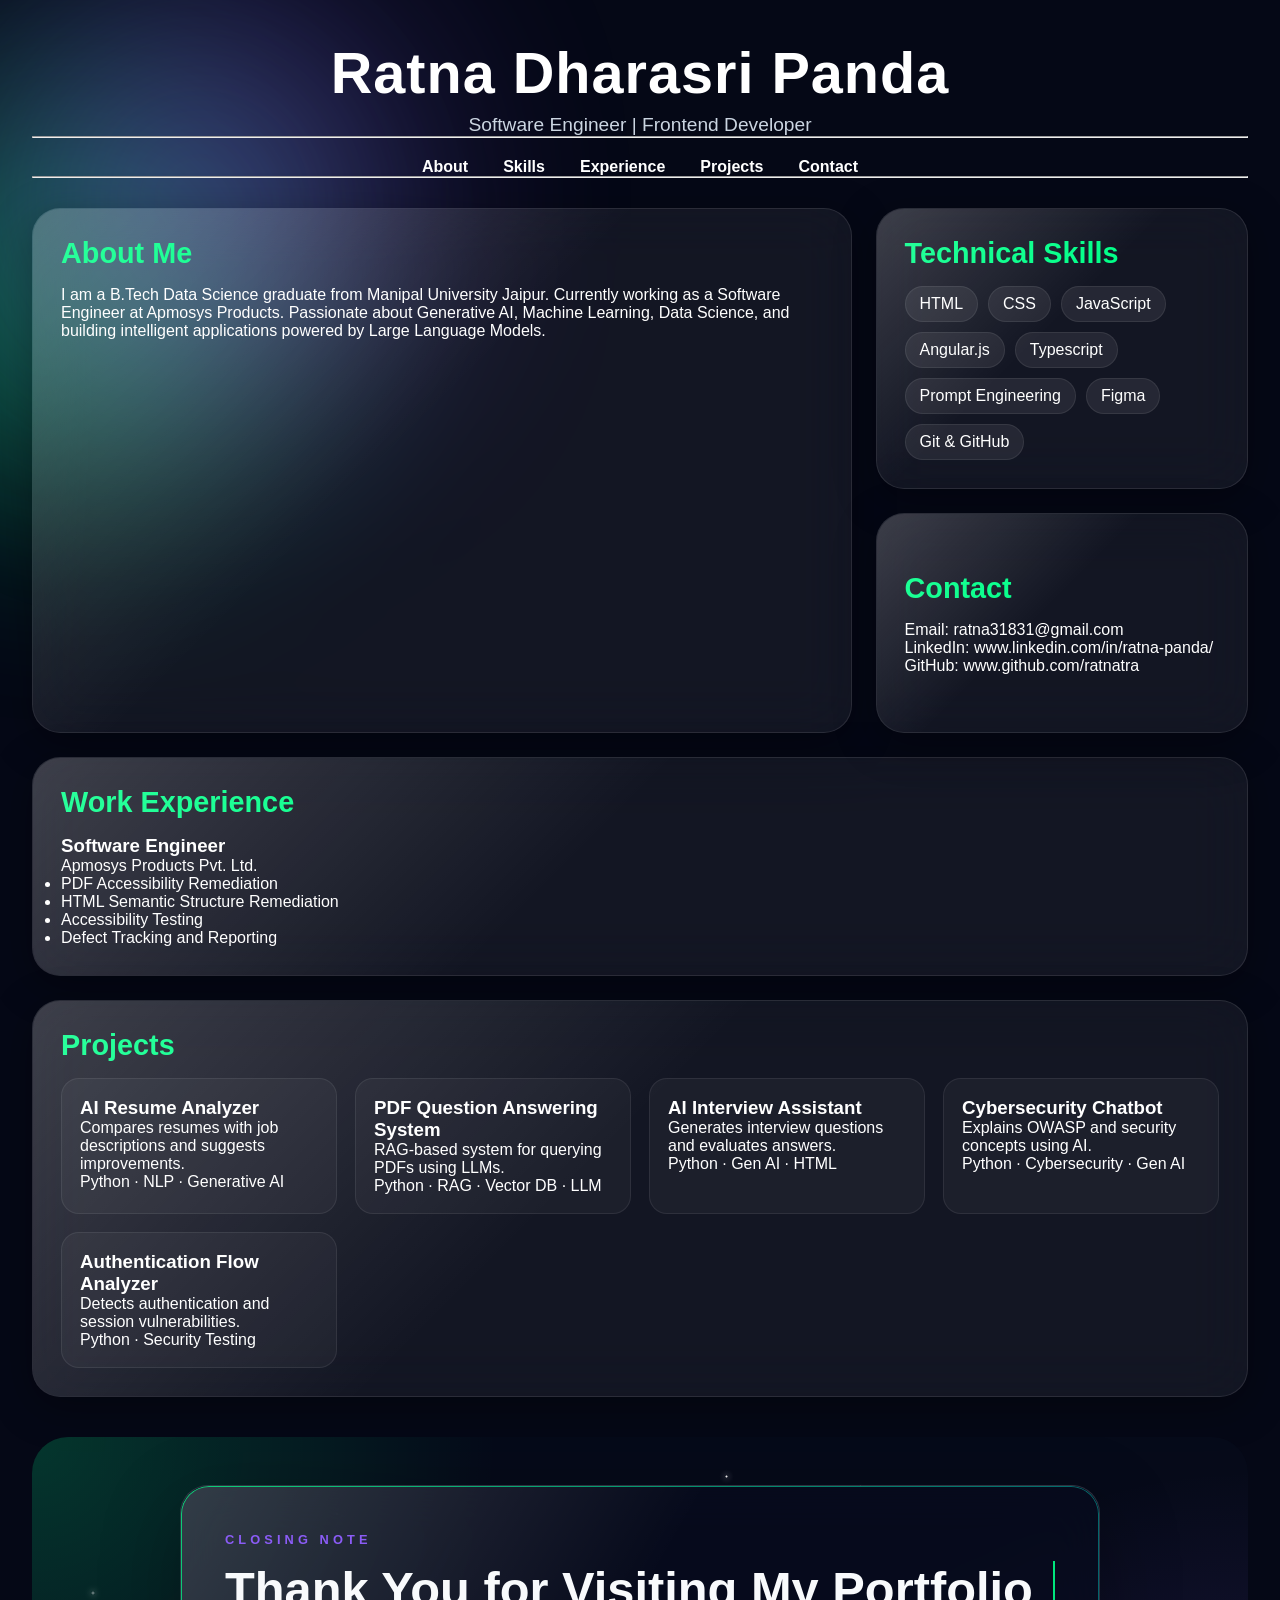
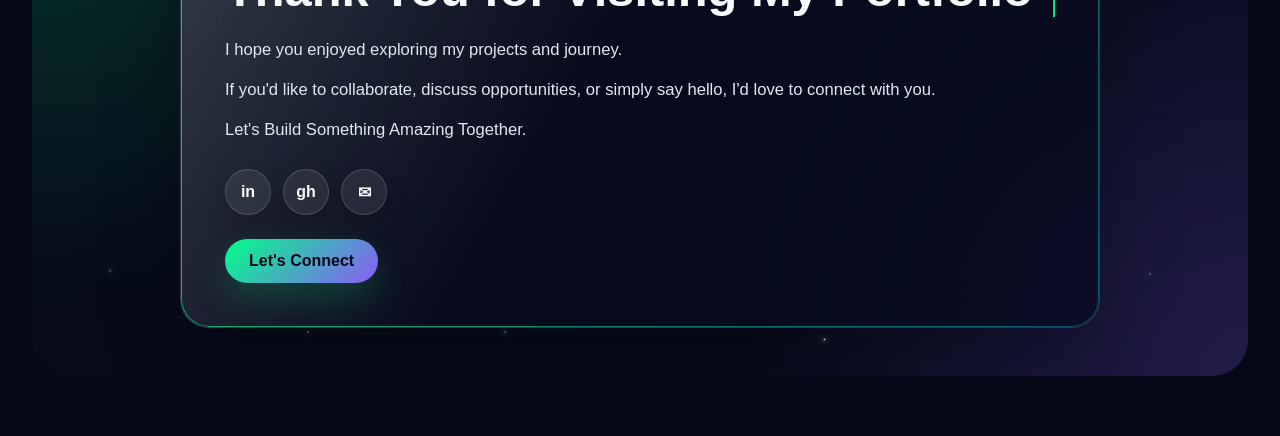
<file: index.html>
<!DOCTYPE html>
<html lang="en">

<head>
<meta charset="UTF-8">
<meta name="viewport" content="width=device-width, initial-scale=1.0">
<title>Ratna Dharasri Panda Portfolio</title>
<link rel="stylesheet" href="style.css">
</head>

<body class="container">

<div >

    <!-- HEADER -->
    <header class="hero-header">

        <h1>Ratna Dharasri Panda</h1>

        <p>Software Engineer | Frontend Developer</p>

        <hr>

        <nav>
            <a href="#about">About</a>
            <a href="#skills">Skills</a>
            <a href="#experience">Experience</a>
            <a href="#projects">Projects</a>
            <a href="#contact">Contact</a>
        </nav>

        <hr>

    </header>

    <!-- BENTO GRID (IMPORTANT FIX) -->
    <div class="bento">

        <!-- ABOUT -->
        <section id="about" class="card about">

            <h2>About Me</h2>

            <p>
                I am a B.Tech Data Science graduate from Manipal University Jaipur.
                Currently working as a Software Engineer at Apmosys Products.
                Passionate about Generative AI, Machine Learning, Data Science, and building intelligent applications powered by Large Language Models.
            </p>

        </section>

        <!-- SKILLS -->
        <section id="skills" class="card skills">

            <h2>Technical Skills</h2>

            <ul class="skill-list">
                <li class="skill">HTML</li>
                <li class="skill">CSS</li>
                <li class="skill">JavaScript</li>
                <li class="skill">Angular.js</li>
                <li class="skill">Typescript</li>
                <li class="skill">Prompt Engineering</li>
                <li class="skill">Figma</li>
                <li class="skill">Git & GitHub</li>
            </ul>

        </section>

        <!-- EXPERIENCE -->
        <section id="experience" class="card experience">

            <h2>Work Experience</h2>

            <article>

                <h3>Software Engineer</h3>
                <p>Apmosys Products Pvt. Ltd.</p>

                <ul>
                    <li>PDF Accessibility Remediation</li>
                    <li>HTML Semantic Structure Remediation</li>
                    <li>Accessibility Testing</li>
                    <li>Defect Tracking and Reporting</li>
                </ul>

            </article>

        </section>

        <!-- PROJECTS -->
        <section id="projects" class="card projects">

            <h2>Projects</h2>

            <div class="project-grid">

                <div class="project">
                    <h3>AI Resume Analyzer</h3>
                    <p>Compares resumes with job descriptions and suggests improvements.</p>
                    <p class="tech">Python · NLP · Generative AI</p>
                </div>

                <div class="project">
                    <h3>PDF Question Answering System</h3>
                    <p>RAG-based system for querying PDFs using LLMs.</p>
                    <p class="tech">Python · RAG · Vector DB · LLM</p>
                </div>

                <div class="project">
                    <h3>AI Interview Assistant</h3>
                    <p>Generates interview questions and evaluates answers.</p>
                    <p class="tech">Python · Gen AI · HTML</p>
                </div>

                <div class="project">
                    <h3>Cybersecurity Chatbot</h3>
                    <p>Explains OWASP and security concepts using AI.</p>
                    <p class="tech">Python · Cybersecurity · Gen AI</p>
                </div>

                <div class="project">
                    <h3>Authentication Flow Analyzer</h3>
                    <p>Detects authentication and session vulnerabilities.</p>
                    <p class="tech">Python · Security Testing</p>
                </div>

            </div>

        </section>

        <!-- CONTACT -->
        <section id="contact" class="card contact">

            <h2>Contact</h2>

            <p>Email: ratna31831@gmail.com</p>
            <p>LinkedIn: www.linkedin.com/in/ratna-panda/</p>
            <p>GitHub: www.github.com/ratnatra</p>

        </section>

    </div>

    <section class="thank-you-section" id="thank-you" aria-labelledby="thank-you-title">
        <div class="thank-you-backdrop" aria-hidden="true"></div>
        <div class="thank-you-stars" aria-hidden="true"></div>

        <div class="thank-you-card">
            <p class="thank-you-kicker">Closing Note</p>
            <h2 class="thank-you-title" id="thank-you-title">Thank You for Visiting My Portfolio</h2>

            <p class="thank-you-text thank-you-text--first">
                I hope you enjoyed exploring my projects and journey.
            </p>
            <p class="thank-you-text thank-you-text--second">
                If you'd like to collaborate, discuss opportunities, or simply say hello, I'd love to connect with you.
            </p>
            <p class="thank-you-text thank-you-text--third">
                Let's Build Something Amazing Together.
            </p>

            <div class="thank-you-social" aria-label="Social links">
                <a class="social-link social-link--1" href="https://www.linkedin.com/in/ratna-panda/" target="_blank" rel="noopener noreferrer" aria-label="Visit my LinkedIn profile">
                    in
                </a>
                <a class="social-link social-link--2" href="https://github.com/ratnatra" target="_blank" rel="noopener noreferrer" aria-label="Visit my GitHub profile">
                    gh
                </a>
                <a class="social-link social-link--3" href="mailto:ratna31831@gmail.com" aria-label="Email me">
                    ✉
                </a>
            </div>

            <a class="thank-you-button" href="mailto:ratna31831@gmail.com">Let's Connect</a>
        </div>
    </section>

    <script>
        const thankYouSection = document.querySelector('.thank-you-section');
        const starLayer = document.querySelector('.thank-you-stars');

        if (thankYouSection && starLayer) {
            const starCount = 24;

            for (let index = 0; index < starCount; index += 1) {
                const star = document.createElement('span');
                star.className = 'star';

                const size = 1 + Math.random() * 3.2;
                const left = Math.random() * 100;
                const top = Math.random() * 100;
                const duration = 5 + Math.random() * 6;
                const delay = Math.random() * 3.5;
                const opacity = 0.2 + Math.random() * 0.8;
                const drift = (Math.random() > 0.5 ? 1 : -1) * (10 + Math.random() * 24);

                star.style.setProperty('--size', `${size}px`);
                star.style.setProperty('--left', `${left}%`);
                star.style.setProperty('--top', `${top}%`);
                star.style.setProperty('--duration', `${duration}s`);
                star.style.setProperty('--delay', `${delay}s`);
                star.style.setProperty('--opacity', opacity.toFixed(2));
                star.style.setProperty('--drift', `${drift}px`);

                starLayer.appendChild(star);
            }

            const revealSection = () => {
                if (!('IntersectionObserver' in window)) {
                    thankYouSection.classList.add('is-visible');
                    return;
                }

                const observer = new IntersectionObserver((entries) => {
                    entries.forEach((entry) => {
                        if (entry.isIntersecting) {
                            thankYouSection.classList.add('is-visible');
                            observer.disconnect();
                        }
                    });
                }, { threshold: 0.2 });

                observer.observe(thankYouSection);
            };

            revealSection();
        }
    </script>

</div>

</body>
</html>
</file>
<file: style.css>
/* =========================
   RESET
========================= */

*{
    margin:0;
    padding:0;
    box-sizing:border-box;
}

html{
    scroll-behavior:smooth;
}

body{
    font-family:'Segoe UI',sans-serif;
    color:#fff;
    min-height:100vh;
    overflow-x:hidden;
    background:#050816;
}

/* =========================
   SUBTLE GRID + AURORA (MODERN UI DEPTH)
========================= */

body::before{
    content:"";
    position:fixed;
    inset:-50%;
    z-index:-2;

    background:
        radial-gradient(circle at 20% 20%, rgba(0,212,255,.35), transparent 40%),
        radial-gradient(circle at 80% 30%, rgba(139,92,246,.35), transparent 40%),
        radial-gradient(circle at 40% 80%, rgba(0,255,136,.25), transparent 40%),
        radial-gradient(circle at 90% 90%, rgba(255,122,24,.25), transparent 40%),
        radial-gradient(circle at 10% 90%, rgba(255,0,128,.18), transparent 40%);

    filter:blur(140px);
    animation:auroraMove 18s ease-in-out infinite alternate;
}

body::after{
    content:"";
    position:fixed;
    inset:0;
    z-index:-1;

    background:
        linear-gradient(rgba(255,255,255,.03) 1px, transparent 1px),
        linear-gradient(90deg, rgba(255,255,255,.03) 1px, transparent 1px),
        rgba(5,8,22,.78);

    background-size:60px 60px;
}

/* =========================
   FLOATING BLOBS (TRENDY DYNAMIC EFFECT)
========================= */

body{
    position:relative;
}

body::marker,
body::before,
body::after{
    pointer-events:none;
}

.container::before,
.container::after{
    content:"";
    position:fixed;
    width:400px;
    height:400px;
    border-radius:50%;
    filter:blur(120px);
    opacity:.4;
    z-index:-1;
    animation:floatBlob 10s infinite ease-in-out;
}

.container::before{
    background:#00ff88;
    top:10%;
    left:-10%;
}

.container::after{
    background:#8b5cf6;
    bottom:10%;
    right:-10%;
    animation-delay:2s;
}

@keyframes floatBlob{
    0%,100%{ transform:translateY(0px) scale(1); }
    50%{ transform:translateY(-30px) scale(1.1); }
}

/* =========================
   AURORA MOVE
========================= */

@keyframes auroraMove{
    0%{ transform:translate(0,0) scale(1); }
    100%{ transform:translate(-6%,4%) scale(1.08); }
}

/* =========================
   CONTAINER
========================= */

.container{
    width:min(1600px,95%);
    margin:auto;
    padding:40px 0;
}

/* =========================
   HEADER
========================= */

.hero-header{
    text-align:center;
    margin-bottom:30px;
    animation:fadeUp .8s ease forwards;
}

.hero-header h1{
    font-size:3.6rem;
    font-weight:800;
    letter-spacing:1px;
}

.hero-header p{
    font-size:1.2rem;
    color:#cbd5e1;
    margin-top:8px;
}

/* =========================
   NAVIGATION
========================= */

nav{
    display:flex;
    justify-content:center;
    gap:35px;
    flex-wrap:wrap;
    margin-top:20px;
}

nav a{
    text-decoration:none;
    color:#fff;
    font-weight:600;
    position:relative;
    transition:.3s;
}

nav a::after{
    content:"";
    position:absolute;
    left:0;
    bottom:-6px;
    width:0;
    height:2px;
    background:#00ff88;
    transition:.3s;
}

nav a:hover{
    color:#00ff88;
}

nav a:hover::after{
    width:100%;
}

/* =========================
   BENTO GRID (MODERN + BALANCED)
========================= */

.bento{
    display:grid;

    grid-template-columns:
        minmax(0,2.2fr)
        minmax(280px,1fr);

    grid-template-areas:
        "about skills"
        "about contact"
        "experience experience"
        "projects projects";

    gap:24px;

    width:100%;
}

/* mapping */
.about{ grid-area:about; }
.skills{ grid-area:skills; }
.contact{ grid-area:contact; }
.experience{ grid-area:experience; }
.projects{ grid-area:projects; }

/* =========================
   GLASS CARDS (ULTRA MODERN)
========================= */

.card{
    position:relative;

    background:rgba(255,255,255,.06);
    border:1px solid rgba(255,255,255,.10);

    -webkit-backdrop-filter:blur(28px);
    backdrop-filter:blur(28px);

    border-radius:28px;

    padding:28px;

    overflow:hidden;

    transition:.35s ease;

    box-shadow:0 10px 40px rgba(0,0,0,.35);

    animation:fadeUp .8s ease both;
}

/* glass shine */
.card::before{
    content:"";
    position:absolute;
    inset:0;

    background:
        linear-gradient(
            135deg,
            rgba(255,255,255,.18),
            transparent 45%
        );

    pointer-events:none;
}

/* hover */
.card:hover{
    transform:translateY(-8px) scale(1.01);
    border-color:rgba(0,255,136,.25);

    box-shadow:
        0 25px 80px rgba(0,255,136,.12),
        0 0 40px rgba(0,255,136,.10);
}

/* =========================
   ANIMATION
========================= */

@keyframes fadeUp{
    from{
        opacity:0;
        transform:translateY(20px);
    }
    to{
        opacity:1;
        transform:translateY(0);
    }
}

/* =========================
   HEADINGS
========================= */

h2{
    font-size:1.8rem;
    margin-bottom:16px;
    color:#00ff88;
}

/* =========================
   SKILLS (TRENDY PILLS)
========================= */

.skills{
    overflow:hidden;
}

.skill-list{
    display:flex;
    flex-wrap:wrap;
    gap:10px;
    width:100%;
    margin:0;
    padding:0;
    list-style:none;
    align-items:flex-start;
}

.skill{
    display:inline-flex;
    align-items:center;
    margin:0;
    padding:8px 14px;
    border-radius:999px;

    background:rgba(255,255,255,.08);
    border:1px solid rgba(255,255,255,.08);

    transition:.3s;
    max-width:100%;
}

.skill:hover{
    background:rgba(0,255,136,.18);
    transform:translateY(-4px) scale(1.05);
}

/* =========================
   PROJECTS
========================= */

.project-grid{
    display:grid;

    grid-template-columns:
        repeat(auto-fit,minmax(260px,1fr));

    gap:18px;
}

.project{
    padding:18px;

    border-radius:18px;

    background:rgba(255,255,255,.04);
    border:1px solid rgba(255,255,255,.08);

    transition:.3s;
}

.project:hover{
    transform:translateY(-6px) scale(1.02);
    border-color:rgba(0,255,136,.25);
}

/* =========================
   CONTACT
========================= */

.contact{
    display:flex;
    flex-direction:column;
    justify-content:center;
    min-height:220px;
}

/* =========================
   THANK YOU SECTION
========================= */

.thank-you-section{
    position:relative;
    margin:40px 0 20px;
    padding:clamp(24px,4vw,48px);
    border-radius:36px;
    overflow:hidden;
    isolation:isolate;
    opacity:0;
    transform:translateY(80px);
    transition:opacity .85s cubic-bezier(.2,.8,.2,1), transform .85s cubic-bezier(.2,.8,.2,1);
}

.thank-you-section.is-visible{
    opacity:1;
    transform:translateY(0);
}

.thank-you-backdrop,
.thank-you-stars{
    position:absolute;
    inset:0;
    pointer-events:none;
}

.thank-you-backdrop{
    background:
        radial-gradient(circle at top left, rgba(0,255,136,.18), transparent 35%),
        radial-gradient(circle at bottom right, rgba(139,92,246,.22), transparent 38%),
        rgba(7,12,28,.78);
    opacity:0;
    transition:opacity .8s ease;
}

.thank-you-section.is-visible .thank-you-backdrop{
    opacity:1;
}

.thank-you-stars{
    overflow:hidden;
}

.thank-you-stars .star{
    position:absolute;
    left:var(--left);
    top:var(--top);
    width:var(--size);
    height:var(--size);
    border-radius:50%;
    background:radial-gradient(circle, rgba(255,255,255,1) 0%, rgba(255,255,255,.8) 35%, rgba(255,255,255,0) 75%);
    box-shadow:
        0 0 6px rgba(255,255,255,.9),
        0 0 18px rgba(0,255,136,.45),
        0 0 30px rgba(0,212,255,.28);
    opacity:0;
    transform:translate3d(0,0,0);
    will-change:transform,opacity;
    pointer-events:none;
    animation:starFloat var(--duration) ease-in-out var(--delay) infinite;
}

.thank-you-section.is-visible .thank-you-stars .star{
    opacity:var(--opacity);
}

.thank-you-card{
    position:relative;
    z-index:1;
    max-width:920px;
    margin:0 auto;
    padding:clamp(24px,4vw,44px);
    border-radius:28px;
    background:rgba(8,12,30,.72);
    border:1px solid rgba(255,255,255,.16);
    -webkit-backdrop-filter:blur(24px);
    backdrop-filter:blur(24px);
    box-shadow:0 24px 80px rgba(0,0,0,.28);
}

.thank-you-card::before{
    content:"";
    position:absolute;
    inset:0;
    border-radius:inherit;
    background:linear-gradient(120deg, rgba(255,255,255,.18), transparent 45%);
    pointer-events:none;
}

.thank-you-card::after{
    content:"";
    position:absolute;
    inset:0;
    border-radius:inherit;
    padding:1px;
    background:linear-gradient(120deg, rgba(0,255,136,.75), rgba(0,212,255,.35), rgba(139,92,246,.75), rgba(255,122,24,.55));
    background-size:300% 300%;
    animation:borderShift 8s linear infinite;
    -webkit-mask:linear-gradient(#fff 0 0) content-box, linear-gradient(#fff 0 0);
    mask:linear-gradient(#fff 0 0) content-box, linear-gradient(#fff 0 0);
    -webkit-mask-composite:xor;
    mask-composite:exclude;
    pointer-events:none;
}

.thank-you-kicker{
    position:relative;
    z-index:1;
    display:inline-block;
    margin-bottom:14px;
    text-transform:uppercase;
    letter-spacing:.32em;
    font-size:.8rem;
    font-weight:700;
    color:#8b5cf6;
    opacity:0;
    transform:translateY(14px);
    transition:opacity .6s ease .15s, transform .6s ease .15s;
}

.thank-you-section.is-visible .thank-you-kicker{
    opacity:1;
    transform:translateY(0);
}

.thank-you-title{
    position:relative;
    z-index:1;
    font-size:clamp(1.8rem,2.6vw + 1rem,3.05rem);
    line-height:1.15;
    margin-bottom:18px;
    color:#f8fafc;
    font-weight:800;
    overflow:hidden;
    white-space:nowrap;
    width:0;
    border-right:2px solid rgba(0,255,136,.9);
    opacity:0;
    animation:typeWriter 1.8s steps(44,end) .55s forwards, blink .85s step-end infinite 2.3s;
}

.thank-you-section.is-visible .thank-you-title{
    opacity:1;
}

.thank-you-text{
    position:relative;
    z-index:1;
    max-width:720px;
    margin:0;
    font-size:1.04rem;
    line-height:1.8;
    color:#e2e8f0;
    opacity:0;
    transform:translateY(14px);
    transition:opacity .6s ease, transform .6s ease;
}

.thank-you-text--first{
    transition-delay:1.2s;
}

.thank-you-text--second{
    margin-top:10px;
    transition-delay:1.55s;
}

.thank-you-text--third{
    margin-top:10px;
    transition-delay:1.85s;
}

.thank-you-section.is-visible .thank-you-text{
    opacity:1;
    transform:translateY(0);
}

.thank-you-social{
    position:relative;
    z-index:1;
    display:flex;
    flex-wrap:wrap;
    gap:12px;
    margin-top:24px;
}

.thank-you-social a{
    display:grid;
    place-items:center;
    width:46px;
    height:46px;
    border-radius:50%;
    border:1px solid rgba(255,255,255,.16);
    background:rgba(255,255,255,.08);
    color:#f8fafc;
    text-decoration:none;
    font-weight:700;
    transform:scale(.85);
    opacity:0;
    box-shadow:0 10px 24px rgba(0,0,0,.2);
    transition:transform .3s ease, background .3s ease, border-color .3s ease;
    animation:iconPop .45s cubic-bezier(.2,.8,.2,1) both;
}

.social-link--1{ animation-delay:.12s; }
.social-link--2{ animation-delay:.24s; }
.social-link--3{ animation-delay:.36s; }

.thank-you-section.is-visible .thank-you-social a{
    opacity:1;
    transform:scale(1);
}

.thank-you-social a:hover,
.thank-you-social a:focus-visible{
    transform:translateY(-3px) scale(1.05);
    background:rgba(0,255,136,.16);
    border-color:rgba(0,255,255,.4);
    outline:none;
}

.thank-you-button{
    position:relative;
    z-index:1;
    display:inline-flex;
    align-self:flex-start;
    margin-top:24px;
    padding:13px 24px;
    border-radius:999px;
    text-decoration:none;
    font-weight:700;
    color:#050816;
    background:linear-gradient(135deg, #00ff88, #8b5cf6);
    box-shadow:0 16px 35px rgba(0,255,136,.18);
    opacity:0;
    transform:scale(.9);
    transition:transform .3s ease, box-shadow .3s ease;
}

.thank-you-section.is-visible .thank-you-button{
    opacity:1;
    transform:scale(1);
    animation:buttonPulse 2.2s ease-in-out 1.45s infinite;
}

.thank-you-button:hover,
.thank-you-button:focus-visible{
    transform:translateY(-3px) scale(1.03);
    box-shadow:0 20px 45px rgba(0,255,136,.25);
    outline:none;
}

@keyframes starFloat{
    0%{
        transform:translate3d(0,0,0) scale(.75);
        opacity:0;
    }
    20%{
        opacity:var(--opacity);
        transform:translate3d(0,0,0) scale(1.02);
    }
    70%{
        opacity:calc(var(--opacity) + .12);
    }
    100%{
        transform:translate3d(var(--drift), -150px, 0) scale(1.15);
        opacity:0;
    }
}

@keyframes typeWriter{
    from{ width:0; }
    to{ width:100%; }
}

@keyframes blink{
    50%{ border-color:transparent; }
}

@keyframes iconPop{
    0%{ transform:scale(.8); opacity:0; }
    100%{ transform:scale(1); opacity:1; }
}

@keyframes buttonPulse{
    0%,100%{ transform:scale(1); }
    50%{ transform:scale(1.03); }
}

@keyframes borderShift{
    0%{ background-position:0% 50%; }
    100%{ background-position:100% 50%; }
}

@media (max-width:700px){
    .thank-you-title{
        white-space:normal;
        width:auto;
        border-right:none;
        animation:none;
        opacity:0;
        transform:translateY(14px);
        transition:opacity .6s ease 0.55s, transform .6s ease 0.55s;
    }

    .thank-you-section.is-visible .thank-you-title{
        opacity:1;
        transform:translateY(0);
    }
}

@media (prefers-reduced-motion: reduce){
    .thank-you-section,
    .thank-you-backdrop,
    .thank-you-title,
    .thank-you-text,
    .thank-you-kicker,
    .thank-you-social a,
    .thank-you-button,
    .thank-you-stars .star{
        transition:none !important;
        animation:none !important;
    }

    .thank-you-section{
        opacity:1;
        transform:none;
    }

    .thank-you-title,
    .thank-you-kicker,
    .thank-you-text,
    .thank-you-social a,
    .thank-you-button{
        opacity:1;
        transform:none;
    }
}

/* =========================
   SCROLLBAR
========================= */

::-webkit-scrollbar{
    width:10px;
}

::-webkit-scrollbar-track{
    background:#050816;
}

::-webkit-scrollbar-thumb{
    background:#00ff88;
    border-radius:10px;
}

/* =========================
   RESPONSIVE
========================= */

@media(max-width:1000px){

    .hero-header h1{
        font-size:2.6rem;
    }

    .bento{
        grid-template-columns:1fr;

        grid-template-areas:
            "about"
            "skills"
            "contact"
            "experience"
            "projects";
    }

    nav{
        gap:18px;
    }
}
</file>
